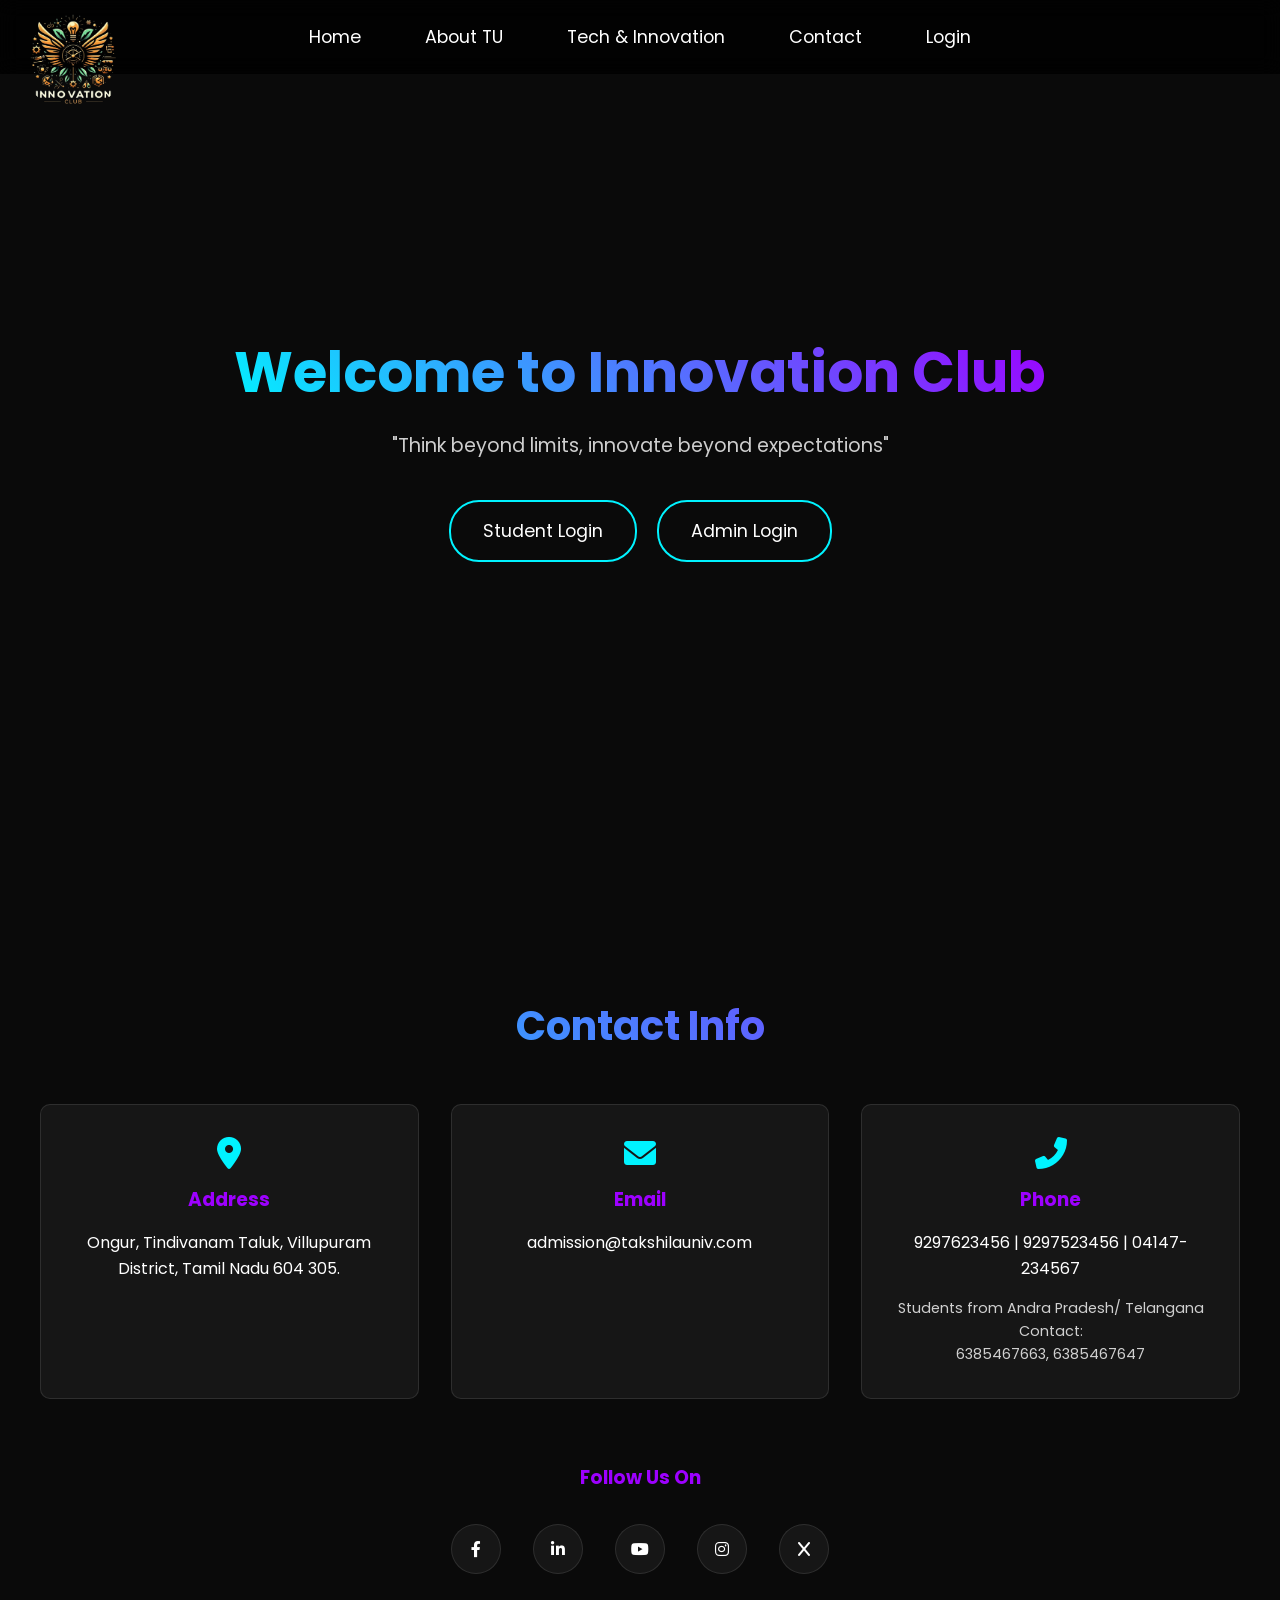
<file: index.html>
<!DOCTYPE html>
<html lang="en">
<head>
    <meta charset="UTF-8">
    <meta name="viewport" content="width=device-width, initial-scale=1.0">
    <title>Login - CSMS</title>
    <link rel="stylesheet" href="css/style1.css">
    <link href="https://fonts.googleapis.com/css2?family=Poppins:wght@300;400;500;600;700&display=swap" rel="stylesheet">
    <link rel="stylesheet" href="https://cdnjs.cloudflare.com/ajax/libs/font-awesome/6.0.0/css/all.min.css">
</head>
<body>
    <nav class="navbar">
        <div class="profile-photo1">
            <a href="https://www.takshashilauniv.ac.in/" target="_blank" class="button">
                <img src="img/mainlogo.png" alt="Profile Photo">
            </a>
        </div>
        <button class="menu-toggle"><i class="fas fa-bars"></i></button>
        <div class="nav-links">
            <a href="index.html">Home</a>
            <a href="template/takshashila.html">About TU</a>
            <a href="template/innovationmain.html">Tech & Innovation</a>
            <a href="index.html#contact">Contact</a>
            <a href="template/login.html">Login</a>
        </div>
    </nav>
    

    <section class="hero" id="home">
        <div class="floating-shapes"></div>
        <div class="hero-content">
            <h1>Welcome to Innovation Club</h1>
            <p>"Think beyond limits, innovate beyond expectations"</p>
            <a href="template/login.html?role=student" class="cta-button">Student Login</a>
            <a href="template/login.html?role=admin" class="cta-button">Admin Login</a>
        </div>
    </section>
    <section id="contact" class="contact-section">
        <div class="contact-content">
            <h2>Contact Info</h2>
            <div class="contact-grid">
                <div class="contact-item">
                    <a href="https://www.google.com/maps/place/Takshashila+University/@12.3342764,79.7805948,17z/data=!3m1!4b1!4m6!3m5!1s0x3a531501c8620677:0x57511cc958199077!8m2!3d12.3342764!4d79.7831697!16s%2Fg%2F11rz7nn09w?entry=ttu&g_ep=EgoyMDI0MTExMC4wIKXMDSoASAFQAw%3D%3D" target="_blank" class="map-button">
                        <i class="fas fa-map-marker-alt"></i>
                        <h3>Address</h3>
                        <p>Ongur, Tindivanam Taluk, Villupuram District, Tamil Nadu 604 305.</p>
                    </a>
                </div>
                <div class="contact-item">
                    <i class="fas fa-envelope"></i>
                    <h3>Email</h3>
                    <p><a href="mailto:admission@takshilauniv.com">admission@takshilauniv.com</a></p>
                </div>
                <div class="contact-item">
                    <i class="fas fa-phone-alt"></i>
                    <h3>Phone</h3>
                    <p>9297623456 | 9297523456 | 04147-234567</p>
                    <p class="regional">Students from Andra Pradesh/ Telangana Contact:<br>6385467663, 6385467647</p>
                </div>
            </div>
            <div class="social-links">
                <h3>Follow Us On</h3>
                <div class="social-icons">
                    <a href="https://www.facebook.com/people/Takshashila-University/100083042965090/" target="_blank" class="social-icon"><i class="fab fa-facebook-f"></i></a>
                    <a href="https://www.linkedin.com/company/takshashila-university" target="_blank" class="social-icon"><i class="fab fa-linkedin-in"></i></a>
                    <a href="https://www.youtube.com/channel/UCgiO_98ZcbHUYdGxYPzq-jg" target="_blank" class="social-icon"><i class="fab fa-youtube"></i></a>
                    <a href="https://www.instagram.com/takshashilauniv/" target="_blank" class="social-icon"><i class="fab fa-instagram"></i></a>
                    <a href="https://x.com/i/flow/login?redirect_after_login=%2Ftakshauniv" target="_blank" class="social-icon"><i class="fab fa-x"></i></a>
                </div>
            </div>
        </div>
    </section>
    <script>
       document.addEventListener("DOMContentLoaded", function () {
            const menuToggle = document.querySelector(".menu-toggle");
            const navLinks = document.querySelector(".nav-links");

            menuToggle.addEventListener("click", function () {
                navLinks.classList.toggle("active");
            });

            // Close menu when clicking on a link
            document.querySelectorAll(".nav-links a").forEach(link => {
                link.addEventListener("click", function () {
                    navLinks.classList.remove("active");
                });
            });
        });
    </script>
</body>
</html>
</file>
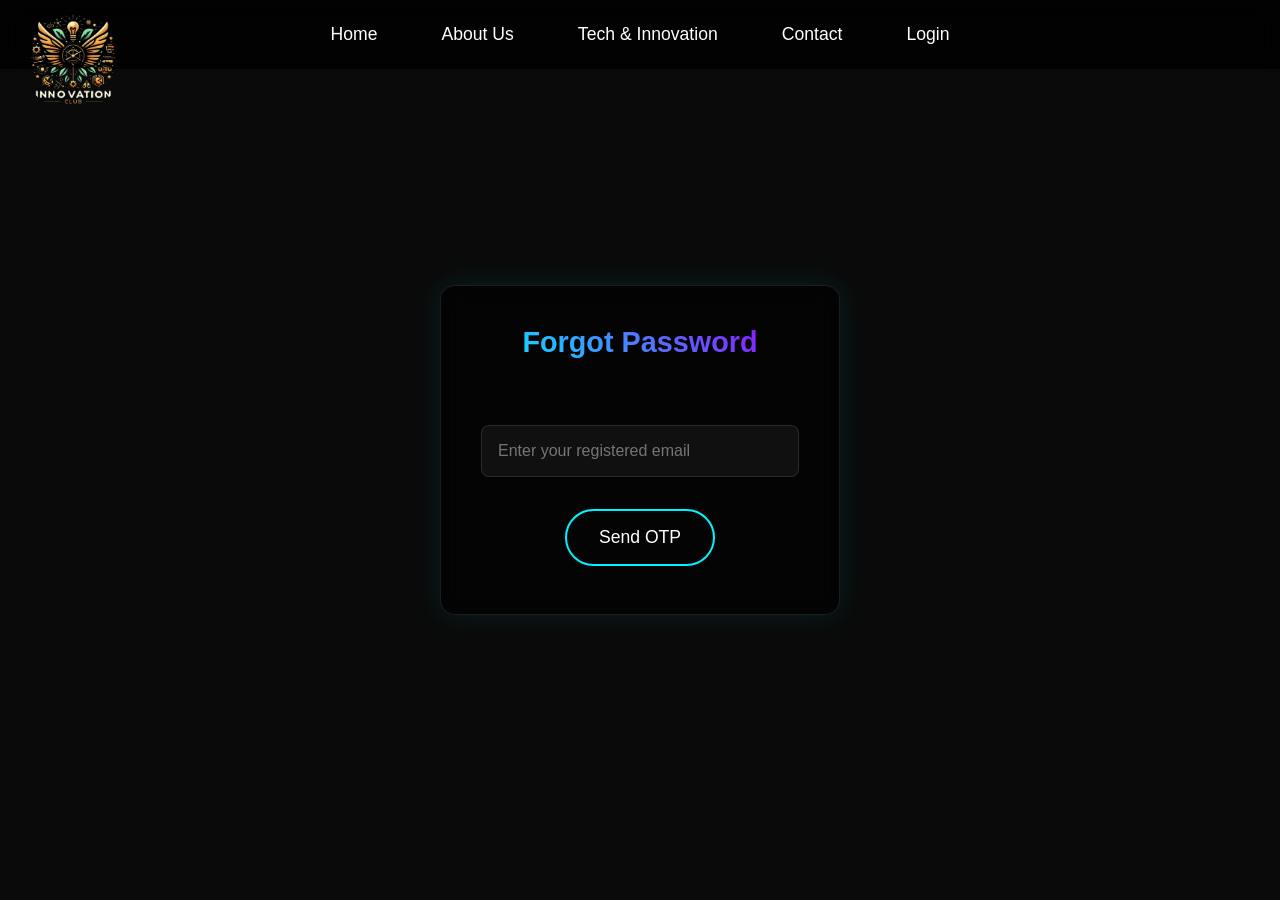
<file: template/adminforgotpassword.html>
<!DOCTYPE html>
<html lang="en">
<head>
    <meta charset="UTF-8">
    <meta name="viewport" content="width=device-width, initial-scale=1.0">
    <title>Admin Forgot Password</title>
    <link rel="stylesheet" href="../css/style1.css">
    <link rel="stylesheet" href="../css/forgot.css">
    <link rel="stylesheet" href="https://cdnjs.cloudflare.com/ajax/libs/font-awesome/6.0.0/css/all.min.css">
    <script defer src="../js/adminforgotpassword.js"></script>
</head>
<body>
    <nav class="navbar">
        <div class="profile-photo1">
            <a href="https://www.takshashilauniv.ac.in/" target="_blank" class="button">
                <img src="../img/mainlogo.png" alt="Profile Photo">
            </a>
        </div>
        <button class="menu-toggle"><i class="fas fa-bars"></i></button>
        <div class="nav-links">
            <a href="../index.html">Home</a>
            <a href="../index.html#about">About Us</a>
            <a href="takshashilauniv.html">Tech & Innovation</a>
            <a href="../index.html#contact">Contact</a>
            <a href="login.html">Login</a>
        </div>
    </nav>
    

    <div class="login-section">
        <div class="login-container">
            <h2 class="gradient-text">Forgot Password</h2>
            <div id="messageBox" class="message-box"></div> <!-- Apply 'message-box' class -->


            <!-- Email Section -->
            <form id="forgotPasswordForm">
                <div class="form-group">
                    <input type="email" id="emailInput" placeholder="Enter your registered email" required>
                </div>
                <button type="button" class="cta-button" id="sendOtpBtn">Send OTP</button>
            </form>
            
            <!-- OTP Section (Hidden Initially) -->
            <div id="otpSection" class="otp-container" style="display: none;">
                <div class="form-group">
                    <input type="text" id="otpInput" placeholder="Enter OTP" required>
                </div>
                <button type="button" class="reset-button" id="resendOtpBtn">Resend OTP</button>
                <button type="button" class="cta-button" id="verifyOtpBtn">Verify OTP</button>
            </div>
            
            <!-- New Password Section (Hidden Initially) -->
            <div id="newPasswordSection" class="password-container" style="display: none;">
                <div class="form-group">
                    <input type="password" id="newPassword" placeholder="New Password" required>
                </div>
                <div class="form-group">
                    <input type="password" id="confirmPassword" placeholder="Confirm Password" required>
                </div>
                <button type="button" class="cta-button" id="changePasswordBtn">Change Password</button>
            </div>
        </div>
    </div>
    <script>
        document.querySelector(".menu-toggle").addEventListener("click", function () {
            document.querySelector(".nav-links").classList.toggle("active");
        });
    
        document.querySelectorAll(".nav-links a").forEach(link => {
            link.addEventListener("click", function () {
                document.querySelector(".nav-links").classList.remove("active");
            });
        });
    </script>
    
    
</body>
</html>
</file>
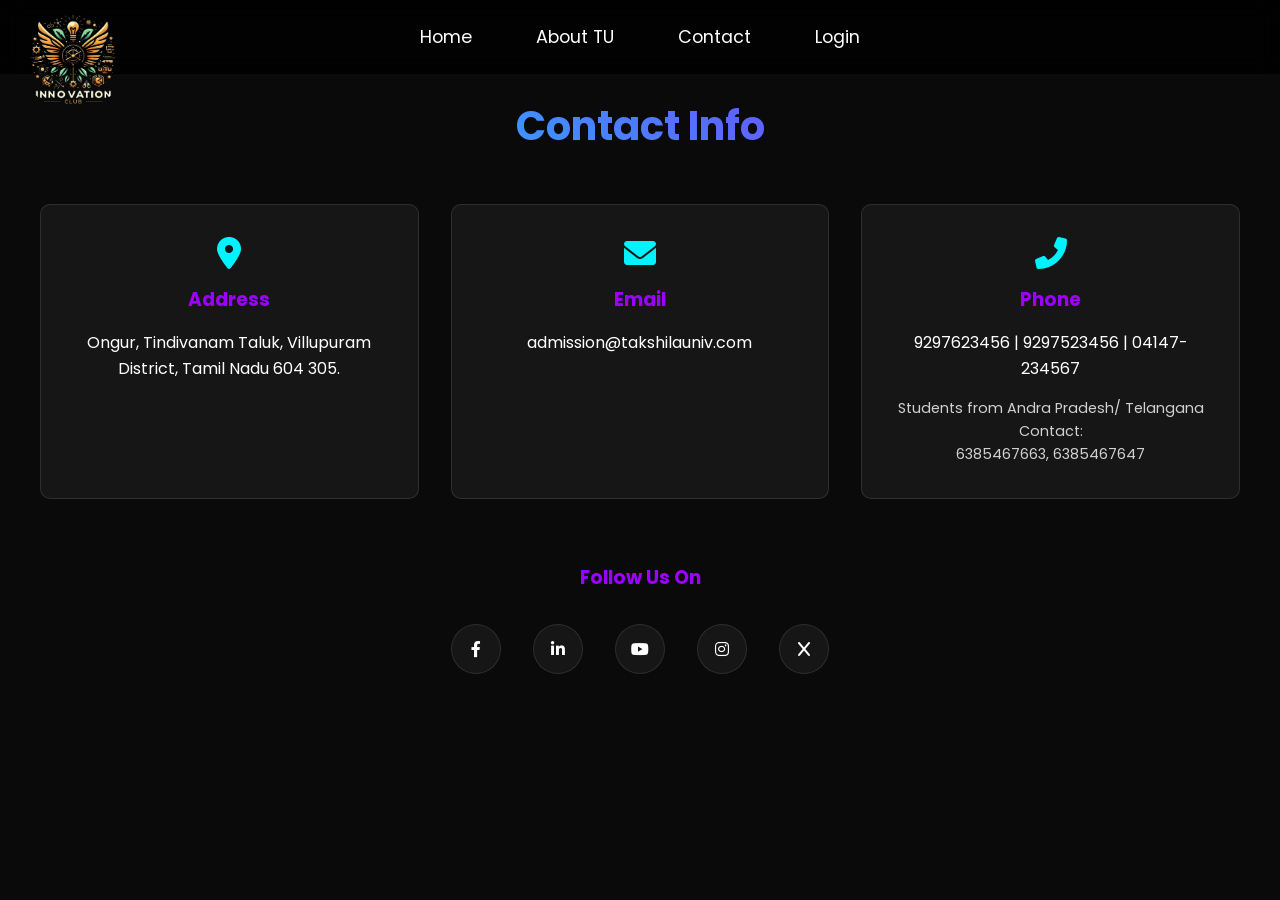
<file: template/innovationmain.html>
<!DOCTYPE html>
<html lang="en">
<head>
    <meta charset="UTF-8">
    <meta name="viewport" content="width=device-width, initial-scale=1.0">
    <title>Login - CSMS</title>
    <link rel="stylesheet" href="../css/style1.css">
    <link href="https://fonts.googleapis.com/css2?family=Poppins:wght@300;400;500;600;700&display=swap" rel="stylesheet">
    <link rel="stylesheet" href="https://cdnjs.cloudflare.com/ajax/libs/font-awesome/6.0.0/css/all.min.css">
</head>
<body>
    <nav class="navbar">
        <div class="profile-photo1">
            <a href="https://www.takshashilauniv.ac.in/" target="_blank" class="button">
                <img src="../img/mainlogo.png" alt="Profile Photo">
            </a>
        </div>
        <button class="menu-toggle"><i class="fas fa-bars"></i></button>
        <div class="nav-links">
            <a href="../index.html">Home</a>
            <a href="takshashila.html">About TU</a>
            <a href="#contact">Contact</a>
            <a href="login.html">Login</a>
        </div>
    </nav>
    

   
    <section id="contact" class="contact-section">
        <div class="contact-content">
            <h2>Contact Info</h2>
            <div class="contact-grid">
                <div class="contact-item">
                    <a href="https://www.google.com/maps/place/Takshashila+University/@12.3342764,79.7805948,17z/data=!3m1!4b1!4m6!3m5!1s0x3a531501c8620677:0x57511cc958199077!8m2!3d12.3342764!4d79.7831697!16s%2Fg%2F11rz7nn09w?entry=ttu&g_ep=EgoyMDI0MTExMC4wIKXMDSoASAFQAw%3D%3D" target="_blank" class="map-button">
                        <i class="fas fa-map-marker-alt"></i>
                        <h3>Address</h3>
                        <p>Ongur, Tindivanam Taluk, Villupuram District, Tamil Nadu 604 305.</p>
                    </a>
                </div>
                <div class="contact-item">
                    <i class="fas fa-envelope"></i>
                    <h3>Email</h3>
                    <p><a href="mailto:admission@takshilauniv.com">admission@takshilauniv.com</a></p>
                </div>
                <div class="contact-item">
                    <i class="fas fa-phone-alt"></i>
                    <h3>Phone</h3>
                    <p>9297623456 | 9297523456 | 04147-234567</p>
                    <p class="regional">Students from Andra Pradesh/ Telangana Contact:<br>6385467663, 6385467647</p>
                </div>
            </div>
            <div class="social-links">
                <h3>Follow Us On</h3>
                <div class="social-icons">
                    <a href="https://www.facebook.com/people/Takshashila-University/100083042965090/" target="_blank" class="social-icon"><i class="fab fa-facebook-f"></i></a>
                    <a href="https://www.linkedin.com/company/takshashila-university" target="_blank" class="social-icon"><i class="fab fa-linkedin-in"></i></a>
                    <a href="https://www.youtube.com/channel/UCgiO_98ZcbHUYdGxYPzq-jg" target="_blank" class="social-icon"><i class="fab fa-youtube"></i></a>
                    <a href="https://www.instagram.com/takshashilauniv/" target="_blank" class="social-icon"><i class="fab fa-instagram"></i></a>
                    <a href="https://x.com/i/flow/login?redirect_after_login=%2Ftakshauniv" target="_blank" class="social-icon"><i class="fab fa-x"></i></a>
                </div>
            </div>
        </div>
    </section>
    <script>
        document.querySelector(".menu-toggle").addEventListener("click", function () {
            document.querySelector(".nav-links").classList.toggle("active");
        });
    
        document.querySelectorAll(".nav-links a").forEach(link => {
            link.addEventListener("click", function () {
                document.querySelector(".nav-links").classList.remove("active");
            });
        });
    </script>
    
    

    
</body>
</html>
</file>
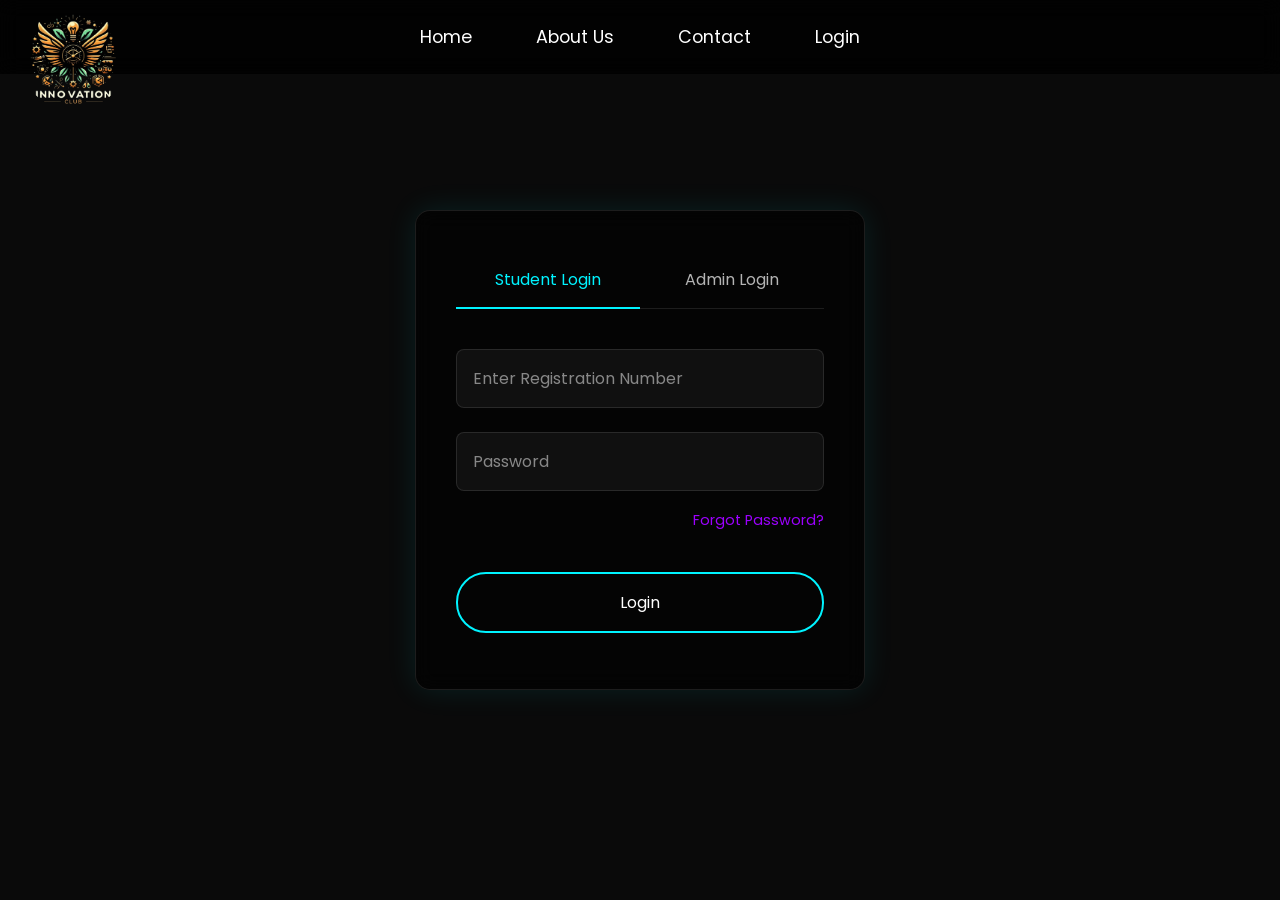
<file: template/login.html>
<!DOCTYPE html>
<html lang="en">
<head>
    <meta charset="UTF-8">
    <meta name="viewport" content="width=device-width, initial-scale=1.0">
    <title>Login - CSMS</title>
    <link rel="stylesheet" href="../css/style1.css">
    <link rel="stylesheet" href="../css/login.css">
    <link href="https://fonts.googleapis.com/css2?family=Poppins:wght@300;400;500;600;700&display=swap" rel="stylesheet">
    <link rel="stylesheet" href="https://cdnjs.cloudflare.com/ajax/libs/font-awesome/6.0.0/css/all.min.css">
</head>
<body>
    <nav class="navbar">
        <div class="profile-photo1">
            <a href="https://www.takshashilauniv.ac.in/" target="_blank" class="button">
                <img src="../img/mainlogo.png" alt="Profile Photo">
            </a>
        </div>
        <button class="menu-toggle"><i class="fas fa-bars"></i></button>
        <div class="nav-links">
            <a href="../index.html">Home</a>
            <a href="../index.html#about">About Us</a>
            <a href="../index.html#contact">Contact</a>
            <a href="login.html">Login</a>
        </div>
    </nav>
    

    <section class="login-section">
        <div class="login-container">
            <div class="login-tabs">
                <div class="login-tab active" data-form="studentLogin">Student Login</div>
                <div class="login-tab" data-form="adminLogin">Admin Login</div>
            </div>

            <form id="studentLogin" class="login-form active">
                <div class="form-group">
                    <input type="text" name="reg_no" placeholder="Enter Registration Number" required>
                </div>
                <div class="form-group">
                    <input type="password" name="password" placeholder="Password" required>
                </div>
                <div class="forgot-password">
                    <a href="studentforgotpassword.html">Forgot Password?</a>
                </div>
                <div class="form-error"></div>
                <button type="submit" class="cta-button">Login</button>
            </form>

            <form id="adminLogin" class="login-form">
                <div class="form-group">
                    <input type="text" name="username" placeholder="Admin ID" required>
                </div>
                <div class="form-group">
                    <input type="password" name="password" placeholder="Password" required>
                </div>
                <div class="forgot-password">
                    <a href="adminforgotpassword.html">Forgot Password?</a>
                </div>
                <div class="form-error"></div>
                <button type="submit" class="cta-button">Login</button>
            </form>
        </div>
        <div class="floating-shapes"></div>
    </section>

    <script src="../js/login.js"></script>
    <script>
        document.querySelector(".menu-toggle").addEventListener("click", function () {
            document.querySelector(".nav-links").classList.toggle("active");
        });
    
        document.querySelectorAll(".nav-links a").forEach(link => {
            link.addEventListener("click", function () {
                document.querySelector(".nav-links").classList.remove("active");
            });
        });
    </script>
    
    
</body>
</html>
</file>
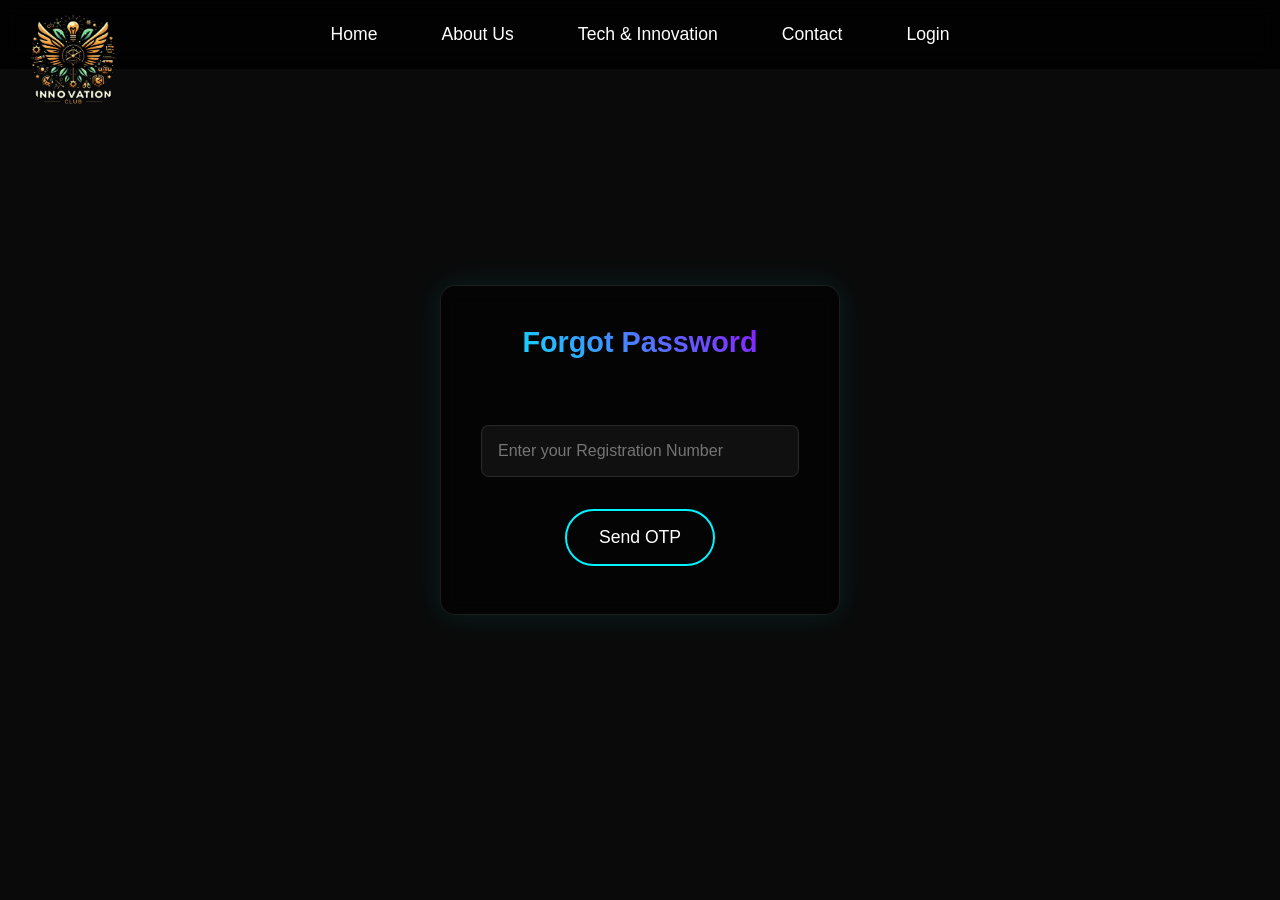
<file: template/studentforgotpassword.html>
<!DOCTYPE html>
<html lang="en">
<head>
    <meta charset="UTF-8">
    <meta name="viewport" content="width=device-width, initial-scale=1.0">
    <title>Admin Forgot Password</title>
    <link rel="stylesheet" href="../css/style1.css">
    <link rel="stylesheet" href="../css/forgot.css">
    <link rel="stylesheet" href="https://cdnjs.cloudflare.com/ajax/libs/font-awesome/6.0.0/css/all.min.css">
    <script src="../js/studentforgotpassword.js"></script>
</head>
<body>
    <nav class="navbar">
        <div class="profile-photo1">
            <a href="https://www.takshashilauniv.ac.in/" target="_blank" class="button">
                <img src="../img/mainlogo.png" alt="Profile Photo">
            </a>
        </div>
        <button class="menu-toggle"><i class="fas fa-bars"></i></button>
        <div class="nav-links">
            <a href="../index.html">Home</a>
            <a href="../index.html#about">About Us</a>
            <a href="takshashilauniv.html">Tech & Innovation</a>
            <a href="../index.html#contact">Contact</a>
            <a href="login.html">Login</a>
        </div>
    </nav>
    

    <div class="login-section">
        <div class="login-container">
            <h2 class="gradient-text">Forgot Password</h2>
            <div id="messageBox" class="message-box"></div> <!-- Apply 'message-box' class -->


            <form id="forgotPasswordForm">
                <div class="form-group">
                    <input type="text" id="regNoInput" placeholder="Enter your Registration Number" required>
                </div>
                <button type="button" class="cta-button" id="sendOtpBtn">Send OTP</button>
            </form>
            
            <!-- OTP Section (Hidden Initially) -->
            <div id="otpSection" class="otp-container" style="display: none;">
                <div class="form-group">
                    <input type="text" id="otpInput" placeholder="Enter OTP" required>
                </div>
                <button type="button" class="reset-button" id="resendOtpBtn">Resend OTP</button>
                <button type="button" class="cta-button" id="verifyOtpBtn">Verify OTP</button>
            </div>
            
            <!-- New Password Section (Hidden Initially) -->
            <div id="newPasswordSection" class="password-container" style="display: none;">
                <div class="form-group">
                    <input type="password" id="newPassword" placeholder="New Password" required>
                </div>
                <div class="form-group">
                    <input type="password" id="confirmPassword" placeholder="Confirm Password" required>
                </div>
                <button type="button" class="cta-button" id="changePasswordBtn">Change Password</button>
            </div>
        </div>
    </div>
    <script>
        document.querySelector(".menu-toggle").addEventListener("click", function () {
            document.querySelector(".nav-links").classList.toggle("active");
        });
    </script>
    
</body>
</html>
</file>
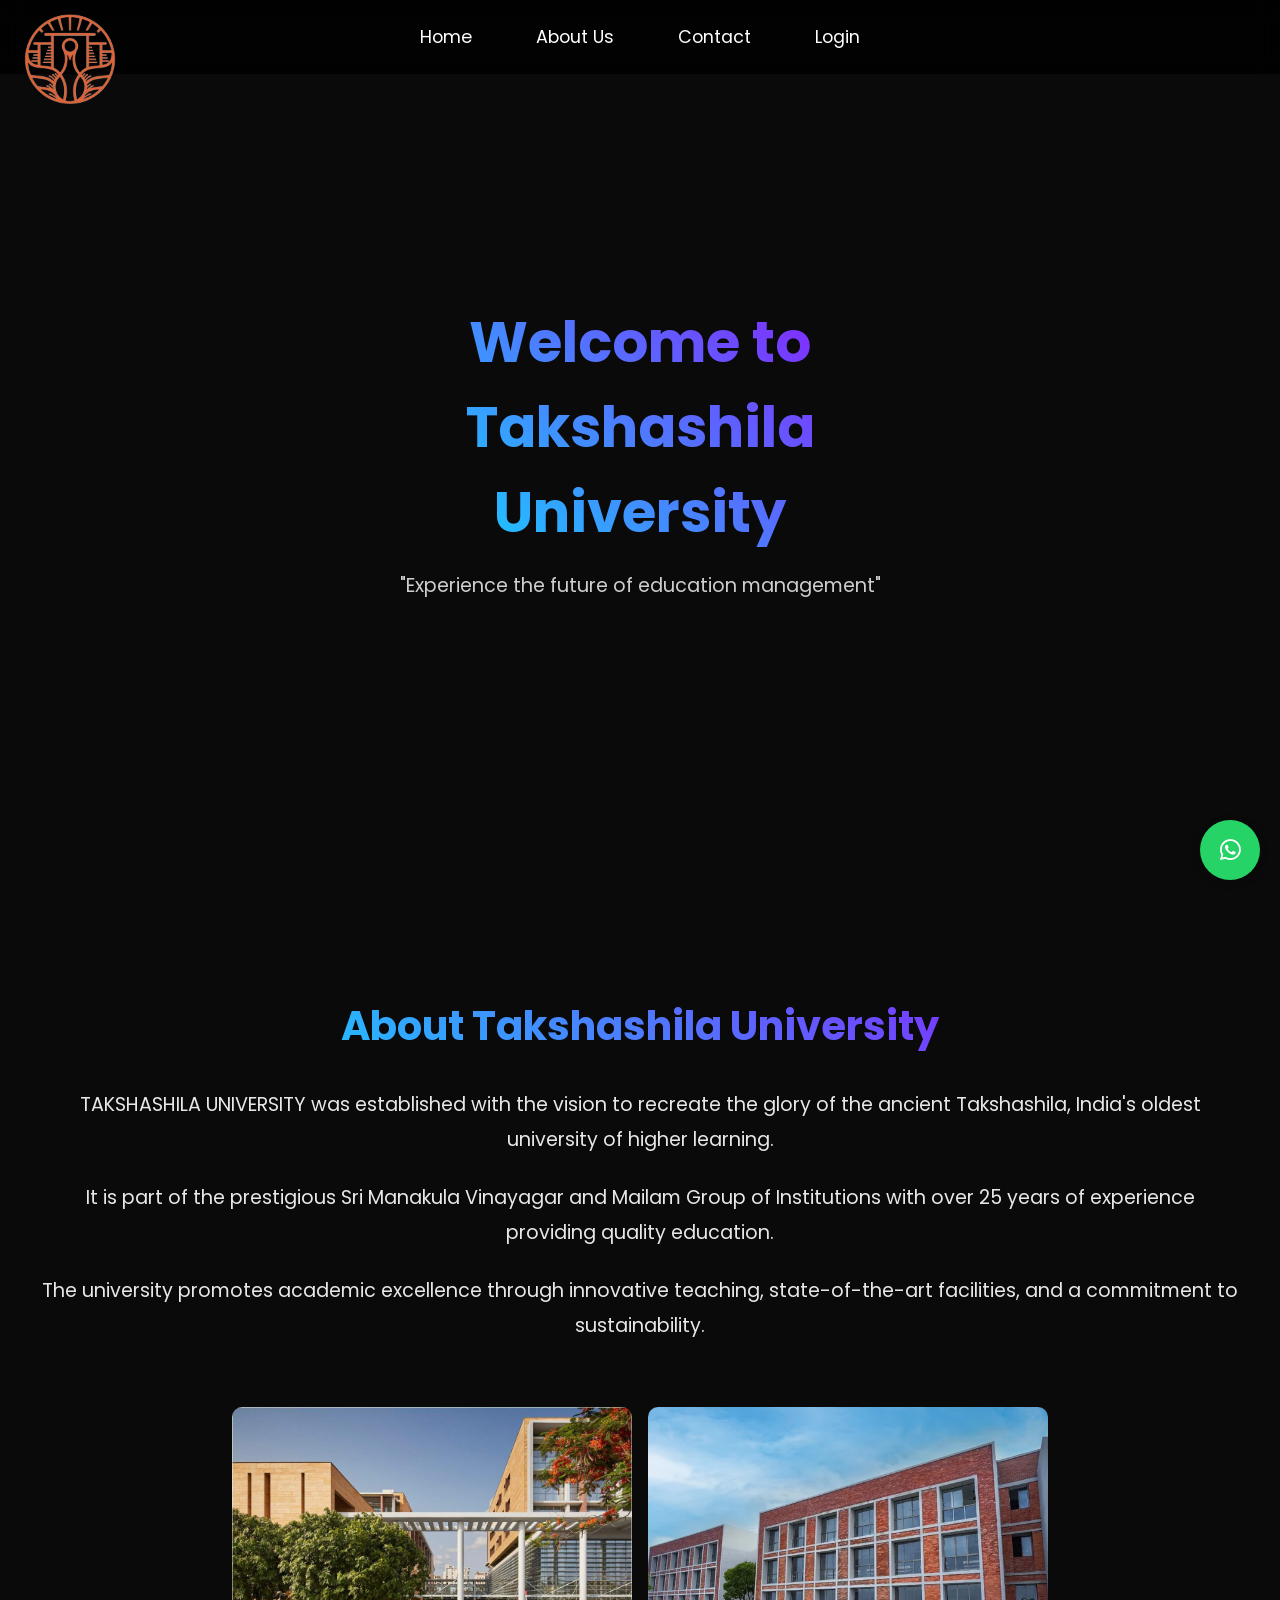
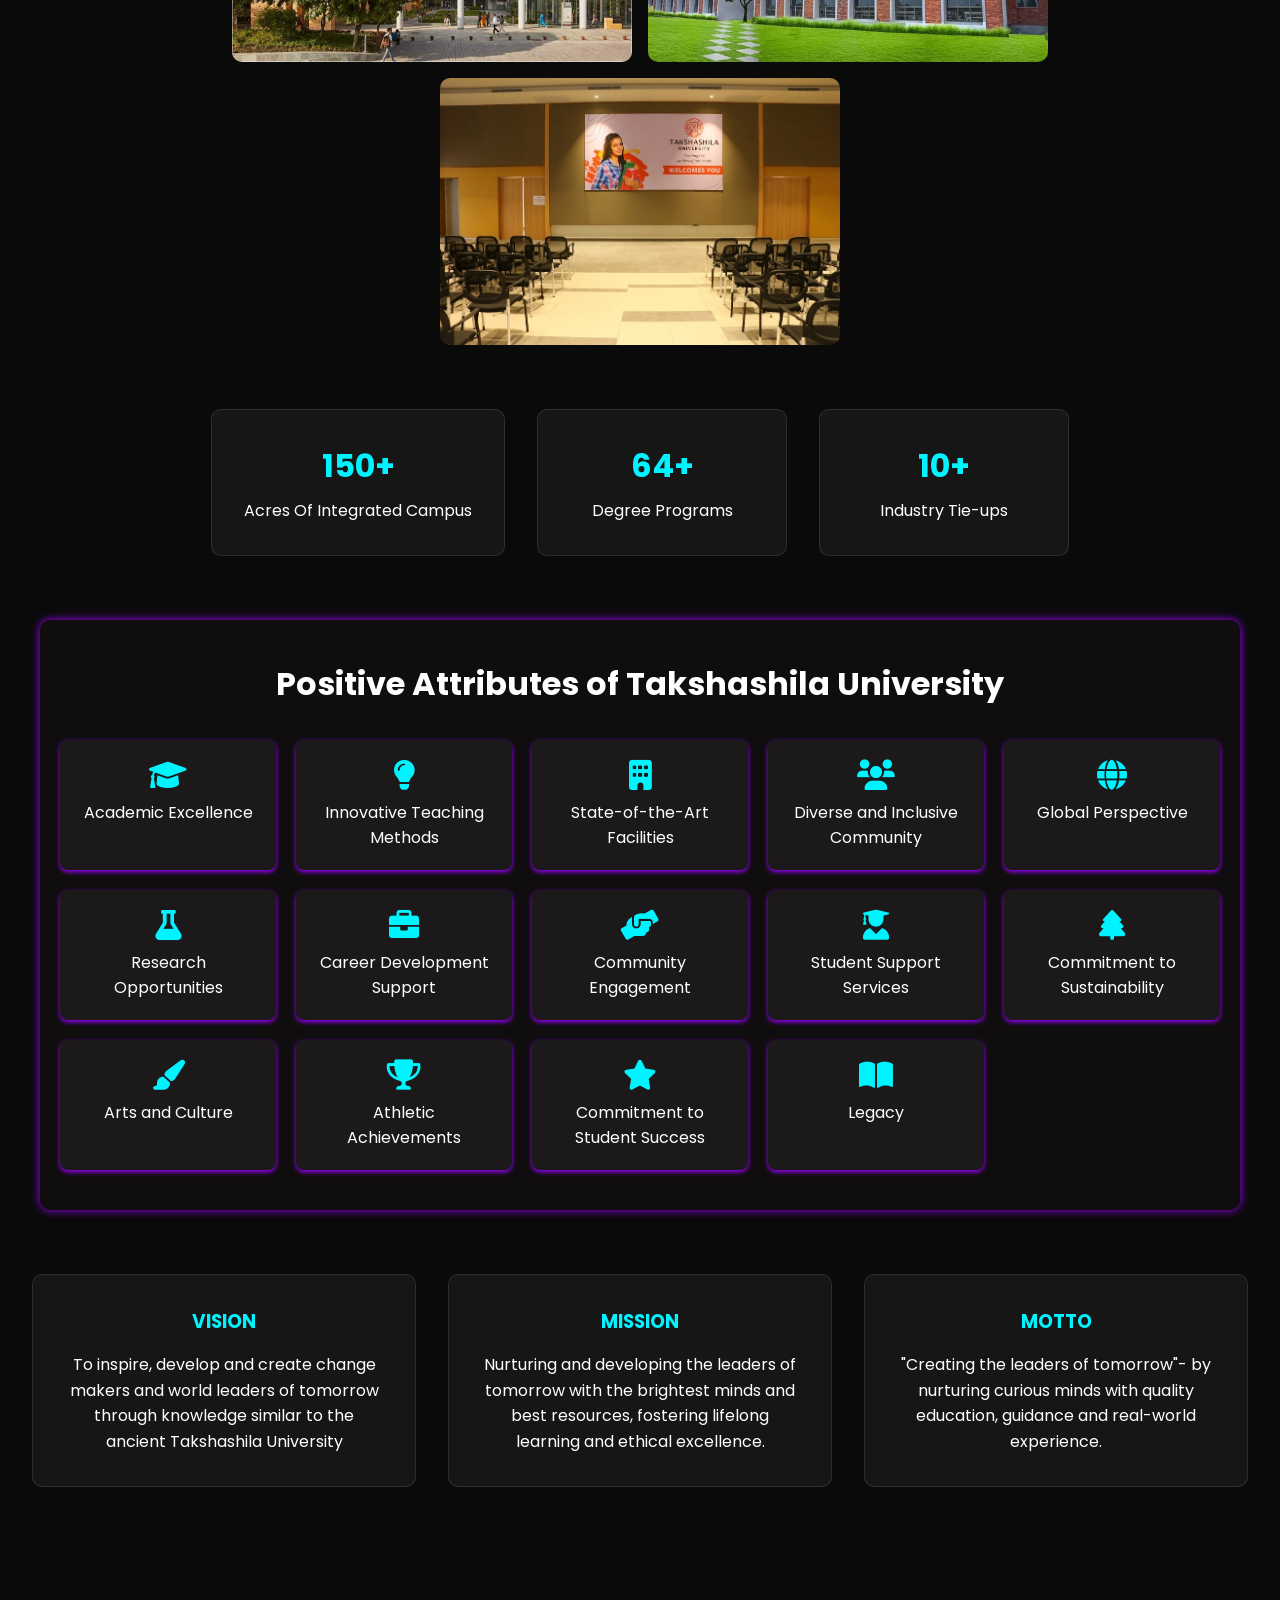
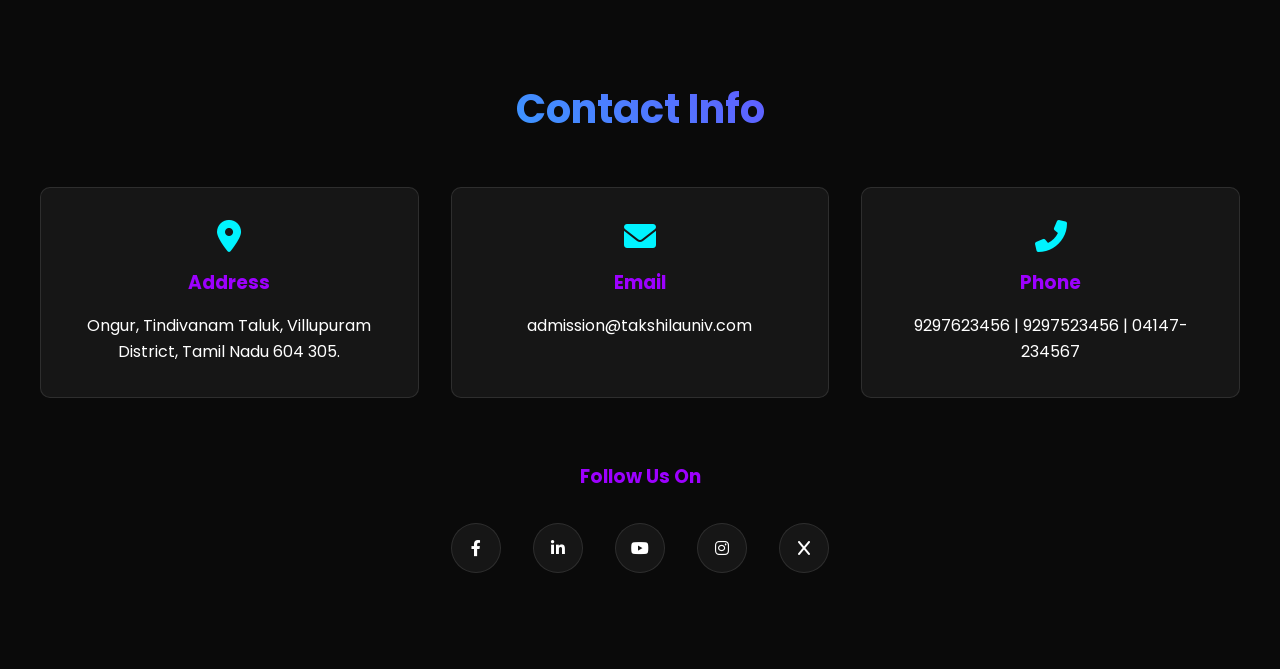
<file: template/takshashila.html>
<!DOCTYPE html>
<html lang="en">
<head>
    <meta charset="UTF-8">
    <meta name="viewport" content="width=device-width, initial-scale=1.0">
    <title>Innovation Club</title>
    <link rel="stylesheet" href="../css/style1.css">
    <link rel="stylesheet" href="../css/takshashila.css">
    <link href="https://fonts.googleapis.com/css2?family=Poppins:wght@300;400;500;600;700&display=swap" rel="stylesheet">
    <link rel="stylesheet" href="https://cdnjs.cloudflare.com/ajax/libs/font-awesome/6.0.0/css/all.min.css">
</head>
<body>
    <nav class="navbar">
        <div class="profile-photo"> 
            <a href="https://www.takshashilauniv.ac.in/" target="_blank" class="button">
                <img src="../img/profile1.png" alt="Profile Photo">
            </a>    
        </div>
        <button class="menu-toggle"><i class="fas fa-bars"></i></button>
        <div class="nav-links">
            <a href="../index.html">Home</a>
            <a href="#about">About Us</a>
            <a href="#contact">Contact</a>
            <a href="login.html">Login</a>
        </div>
    </nav>
    
    <section class="hero1" id="home">
        <div class="floating-shapes1"></div>
        <div class="hero1-content">
            <h1>Welcome to Takshashila University</h1>
            <p>"Experience the future of education management"</p>
        </div>
    </section>

    <section id="about" class="about-section">
        <div class="about-content">
            <h2>About Takshashila University</h2>
            <div class="about-wrapper">
                <div class="about-text">
                    <p>TAKSHASHILA UNIVERSITY was established with the vision to recreate the glory of the ancient Takshashila, India's oldest university of higher learning.</p>
                    <p>It is part of the prestigious Sri Manakula Vinayagar and Mailam Group of Institutions with over 25 years of experience providing quality education.</p>
                    <p>The university promotes academic excellence through innovative teaching, state-of-the-art facilities, and a commitment to sustainability.</p>
                </div>
                <div class="college-images">
                    <img src="../img/clgpic.png" alt="College Picture">
                    <img src="../img/infrastructure.png" alt="Infrastructure">
                    <img src="../img/hall.png" alt="Hall">
                </div>
            </div>
            <div class="stats-container">
                <div class="stat-item">
                    <h3>150+</h3>
                    <p>Acres Of Integrated Campus</p>
                </div>
                <div class="stat-item">
                    <h3>64+</h3>
                    <p>Degree Programs</p>
                </div>
                <div class="stat-item">
                    <h3>10+</h3>
                    <p>Industry Tie-ups</p>
                </div>
            </div>
            <div class="attributes">
                <h3>Positive Attributes of Takshashila University</h3>
                <div class="attributes-grid">
                    <div class="attribute">
                        <i class="fas fa-graduation-cap"></i>
                        <p>Academic Excellence</p>
                    </div>
                    <div class="attribute">
                        <i class="fas fa-lightbulb"></i>
                        <p>Innovative Teaching Methods</p>
                    </div>
                    <div class="attribute">
                        <i class="fas fa-building"></i>
                        <p>State-of-the-Art Facilities</p>
                    </div>
                    <div class="attribute">
                        <i class="fas fa-users"></i>
                        <p>Diverse and Inclusive Community</p>
                    </div>
                    <div class="attribute">
                        <i class="fas fa-globe"></i>
                        <p>Global Perspective</p>
                    </div>
                    <div class="attribute">
                        <i class="fas fa-flask"></i>
                        <p>Research Opportunities</p>
                    </div>
                    <div class="attribute">
                        <i class="fas fa-briefcase"></i>
                        <p>Career Development Support</p>
                    </div>
                    <div class="attribute">
                        <i class="fas fa-hands-helping"></i>
                        <p>Community Engagement</p>
                    </div>
                    <div class="attribute">
                        <i class="fas fa-user-graduate"></i>
                        <p>Student Support Services</p>
                    </div>
                    <div class="attribute">
                        <i class="fas fa-tree"></i>
                        <p>Commitment to Sustainability</p>
                    </div>
                    <div class="attribute">
                        <i class="fas fa-paint-brush"></i>
                        <p>Arts and Culture</p>
                    </div>
                    <div class="attribute">
                        <i class="fas fa-trophy"></i>
                        <p>Athletic Achievements</p>
                    </div>
                    <div class="attribute">
                        <i class="fas fa-star"></i>
                        <p>Commitment to Student Success</p>
                    </div>
                    <div class="attribute">
                        <i class="fas fa-book-open"></i>
                        <p>Legacy</p>
                    </div>
                </div>
            </div>
        </div>
        <div class="vision-mission">
            <div class="vm-item">
                <h3>VISION</h3>
                <p>To inspire, develop and create change makers and world leaders of tomorrow through knowledge similar to the ancient Takshashila University</p>
            </div>
            <div class="vm-item">
                <h3>MISSION</h3>
                <p>Nurturing and developing the leaders of tomorrow with the brightest minds and best resources, fostering lifelong learning and ethical excellence.</p>
            </div>
            <div class="vm-item">
                <h3>MOTTO</h3>
                <p>"Creating the leaders of tomorrow"- by nurturing curious minds with quality education, guidance and real-world experience.</p>
            </div>
        </div>
    </section>

    <section id="contact" class="contact-section">
        <div class="contact-content">
            <h2>Contact Info</h2>
            <div class="contact-grid">
                <div class="contact-item"><i class="fas fa-map-marker-alt"></i><h3>Address</h3><p>Ongur, Tindivanam Taluk, Villupuram District, Tamil Nadu 604 305.</p></div>
                <div class="contact-item"><i class="fas fa-envelope"></i><h3>Email</h3><p><a href="mailto:admission@takshilauniv.com">admission@takshilauniv.com</a></p></div>
                <div class="contact-item"><i class="fas fa-phone-alt"></i><h3>Phone</h3><p>9297623456 | 9297523456 | 04147-234567</p></div>
            </div>
        </div>
        <div class="social-links">
            <h3>Follow Us On</h3>
            <div class="social-icons">
                <a href="https://www.facebook.com/people/Takshashila-University/100083042965090/" target="_blank" class="social-icon"><i class="fab fa-facebook-f"></i></a>
                <a href="https://www.linkedin.com/company/takshashila-university" target="_blank" class="social-icon"><i class="fab fa-linkedin-in"></i></a>
                <a href="https://www.youtube.com/channel/UCgiO_98ZcbHUYdGxYPzq-jg" target="_blank" class="social-icon"><i class="fab fa-youtube"></i></a>
                <a href="https://www.instagram.com/takshashilauniv/" target="_blank" class="social-icon"><i class="fab fa-instagram"></i></a>
                <a href="https://x.com/i/flow/login?redirect_after_login=%2Ftakshauniv" target="_blank" class="social-icon"><i class="fab fa-x"></i></a>
            </div>
        </div>
    </section>
    
    
    <a href="https://api.whatsapp.com/send?phone=919297523456&text=Hi%2C%20I%27d%20like%20to%20know%20more%20about%20the%20course%20details%2C%20can%20you%20help%20with%20that%3F" target="_blank" class="whatsapp-button">
        <i class="fab fa-whatsapp"></i>
    </a>

    <script src="../js/script.js"></script>
</body>
</html>
</file>
<file: css/style1.css>
:root {
    --neon-blue: #00f3ff;
    --neon-purple: #9d00ff;
    --dark-bg: #0a0a0a;
    --card-bg: rgba(255, 255, 255, 0.05);
  }
  
  * {
    margin: 0;
    padding: 0;
    box-sizing: border-box;
    font-family: 'Poppins', sans-serif;
  }
  
  html {
    scroll-behavior: smooth;
  }
  
  body {
    background: var(--dark-bg);
    color: white;
    overflow-x: hidden;
  }
  
  .navbar {
    flex-direction: column;
    position: fixed;
    top: 0;
    width: 100%;
    padding: 1rem 2rem;
    background: rgba(0, 0, 0, 0.8);
    backdrop-filter: blur(10px);
    z-index: 1000;
  }
  
  .profile-photo {
    position: absolute; /* Position the profile photo absolutely */
    top: 10px; /* Move the photo down a bit from the top */
    left: 20px; /* Align it to the left */
    background: transparent; /* Ensure the background is transparent */
  }
  
  .profile-photo img {
    width: 100px; /* Set the width of the profile photo */
    height:100px; /* Set the height of the profile photo */
    border-radius: 100%; /* Make the image circular */
  }
  .profile-photo1 {
    position: absolute; /* Position the profile photo absolutely */
    top: 10px; /* Move the photo down a bit from the top */
    left: 20px; /* Align it to the left */
    background: transparent; /* Ensure the background is transparent */
  }
  
  .profile-photo1 img {
    width: 107px; /* Set the width of the profile photo */
    height:100px; /* Set the height of the profile photo */
    border-radius: 100%; /* Make the image circular */
  }
  
  .nav-links {
    display: flex;
    justify-content: center;
    gap: 2rem;
  }

  .nav-links a {
    color: white;
    text-decoration: none;
    font-size: 1.1rem;
    position: relative;
    padding: 0.5rem 1rem;
    transition: all 0.3s ease;
  }

  .nav-links a::before {
    content: '';
    position: absolute;
    bottom: 0;
    left: 0;
    width: 0;
    height: 2px;
    background: var(--neon-blue);
    transition: width 0.3s ease;
  }

  .nav-links a:hover::before {
    width: 100%;
  }

  .menu-toggle {
    display: none;
    background: none;
    border: none;
    color: white;
    font-size: 2rem;
    cursor: pointer;
    position: absolute;
    top: 15px;
    right: 20px;
    z-index: 1100;
  }

  @media screen and (max-width: 768px) {
    .nav-links {
        display: none;
        flex-direction: column;
        position: fixed;
        top: 0; /* Changed from top: 60px to top: 0 to remove the gap */
        left: 0;
        width: 100%;
        background: rgba(0, 0, 0, 0.9);
        backdrop-filter: blur(15px);
        padding: 1rem 0;
        text-align: center;
        z-index: 1000;
        transition: transform 0.3s ease-in-out;
        transform: translateY(-100%); /* Initially hidden */
    }

    .nav-links a {
        display: block;
        padding: 1.2rem;
        font-size: 1.3rem;
    }

    .menu-toggle {
        display: block;
    }

    .nav-links.active {
        display: flex;
        transform: translateY(0); /* Smooth slide-in effect */
    }
  }

  
  .hero {
    height: 100vh;
    display: flex;
    align-items: center;
    justify-content: center;
    position: relative;
    overflow: hidden;
  }
  
  .hero-content {
    text-align: center;
    z-index: 1;
  }
  
  .hero h1 {
    font-size: 3.5rem;
    margin-bottom: 1rem;
    background: linear-gradient(45deg, var(--neon-blue), var(--neon-purple));
    -webkit-background-clip: text;
    -webkit-text-fill-color: transparent;
  }
  
  .hero p {
    font-size: 1.2rem;
    margin-bottom: 2rem;
    color: rgba(255, 255, 255, 0.8);
  }
  
  .cta-button {
    padding: 1rem 2rem;
    font-size: 1.1rem;
    background: transparent;
    border: 2px solid var(--neon-blue);
    color: white;
    border-radius: 30px;
    cursor: pointer;
    transition: all 0.3s ease;
    text-decoration: none;
    display: inline-block;
    margin: 0.5rem;
  }
  
  .cta-button:hover {
    background: var(--neon-blue);
    box-shadow: 0 0 20px var(--neon-blue);
  }
  
  /* About Section Styles */
  .about-section {
    padding: 6rem 2rem;
    background: var(--dark-bg);
  }
  
  .about-content {
    max-width: 1200px;
    margin: 0 auto;
  }
  
  .about-content h2 {
    font-size: 2.5rem;
    margin-bottom: 2rem;
    text-align: center;
    background: linear-gradient(45deg, var(--neon-blue), var(--neon-purple));
    -webkit-background-clip: text;
    -webkit-text-fill-color: transparent;
  }
  
  .about-text {
    margin-bottom: 4rem;
  }
  
  .about-text p {
    margin-bottom: 1.5rem;
    line-height: 1.8;
    color: rgba(255, 255, 255, 0.9);
  }
  
  .stats-container {
    display: flex;
    justify-content: space-around;
    margin: 4rem 0;
    flex-wrap: wrap;
    gap: 2rem;
  }
  
  .stat-item {
    text-align: center;
    padding: 2rem;
    background: var(--card-bg);
    border-radius: 10px;
    border: 1px solid rgba(255, 255, 255, 0.1);
    min-width: 250px;
  }
  
  .stat-item h3 {
    font-size: 2.5rem;
    color: var(--neon-blue);
    margin-bottom: 0.5rem;
  }
  

   
  
  .vision-mission {
    display: grid;
    grid-template-columns: repeat(auto-fit, minmax(300px, 1fr));
    gap: 2rem;
    margin-top: 4rem;
  }
  
  .vm-item {
    padding: 2rem;
    background: var(--card-bg);
    border-radius: 10px;
    border: 1px solid rgba(255, 255, 255, 0.1);
  }
  
  .vm-item h3 {
    color: var(--neon-blue);
    margin-bottom: 1rem;
    text-align: center;
  }
  
  .vm-item p {
    line-height: 1.6;
    text-align: center;
  }
  
  /* Contact Section Styles */
  .contact-section {
    padding: 6rem 2rem;
    background: var(--dark-bg);
  }
  
  .contact-content {
    max-width: 1200px;
    margin: 0 auto;
  }
  
  .contact-content h2 {
    font-size: 2.5rem;
    margin-bottom: 3rem;
    text-align: center;
    background: linear-gradient(45deg, var(--neon-blue), var(--neon-purple));
    -webkit-background-clip: text;
    -webkit-text-fill-color: transparent;
  }
  
  .contact-grid {
    display: grid;
    grid-template-columns: repeat(auto-fit, minmax(300px, 1fr));
    gap: 2rem;
    margin-bottom: 4rem;
  }
  
  .contact-item {
    text-align: center;
    padding: 2rem;
    background: var(--card-bg);
    border-radius: 10px;
    border: 1px solid rgba(255, 255, 255, 0.1);
    transition: all 0.3s ease;
  }
  
  .contact-item:hover {
    transform: translateY(-5px);
    border-color: var(--neon-blue);
  }
  
  .contact-item i {
    font-size: 2rem;
    color: var(--neon-blue);
    margin-bottom: 1rem;
  }
  
  .contact-item h3 {
    color: var(--neon-purple);
    margin-bottom: 1rem;
  }
  
  .contact-item p {
    line-height: 1.6;
  }
  
  .contact-item a {
    color: white;
    text-decoration: none;
    transition: color 0.3s ease;
  }
  
  .contact-item a:hover {
    color: var(--neon-blue);
  }
  
  .regional {
    margin-top: 1rem;
    font-size: 0.9rem;
    color: rgba(255, 255, 255, 0.8);
  }
  
  .social-links {
    text-align: center;
    margin-top: 4rem;
  }
  
  .social-links h3 {
    color: var(--neon-purple);
    margin-bottom: 2rem;
  }
  
  .social-icons {
    display: flex;
    justify-content: center;
    gap: 2rem;
  }
  
  .social-icon {
    width: 50px;
    height: 50px;
    border-radius: 50%;
    background: var(--card-bg);
    display: flex;
    align-items: center;
    justify-content: center;
    color: white;
    text-decoration: none;
    transition: all 0.3s ease;
    border: 1px solid rgba(255, 255, 255, 0.1);
  }
  
  .social-icon:hover {
    background: var(--neon-blue);
    transform: translateY(-5px);
    box-shadow: 0 5px 15px rgba(0, 243, 255, 0.3);
  }
  .college-images {
    display: flex; /* Use flexbox to align images in a row */
    justify-content: center; /* Center the images horizontally */
    gap: 1rem; /* Add some space between the images */
    margin-top: 2rem; /* Add some margin to the top */
  }
  
  .college-images img {
    width: 450px; /* Set a fixed width for all images */
    height: 250px; /* Set a fixed height for all images */
    object-fit: cover; /* Ensures images cover the area without distortion */
  }
  .attributes {
    text-align: center; /* Center align the section */
    padding: 40px 20px; /* Add padding around the section */
    background-color: #0f0d0d; /* Light background color */
    border-radius: 10px; /* Rounded corners */
    box-shadow: 0 0 10px #9d00ff; /* Subtle shadow */
    margin-top: 20px; /* Space above the section */
  }

  .attributes h3 {
    font-size: 2em; /* Larger font size for the title */
    margin-bottom: 20px; /* Space below the title */
  }

  .attributes-grid {
    display: grid; /* Use grid layout */
    grid-template-columns: repeat(auto-fill, minmax(200px, 1fr)); /* Responsive columns */
    gap: 20px; /* Space between items */
  }

  .attribute {
    background-color: #121111; /* White background for attributes */
    padding: 20px; /* Padding inside each attribute */
    border-radius: 8px; /* Rounded corners */
    box-shadow: 0 2px 5px #9d00ff; /* Subtle shadow */
    transition: transform 0.3s; /* Smooth scaling effect */
  }

  .attribute:hover {
    transform: translateY(-5px); /* Lift effect on hover */
  }

  .attribute i {
    font-size: 30px; /* Icon size */
    color: #007bff; /* Icon color */
  }

  .whatsapp-button {
    position: fixed;
    bottom: 20px; /* Distance from the bottom */
    right: 20px; /* Distance from the right */
    background-color: #25D366; /* WhatsApp green color */
    color: white;
    border-radius: 50%;
    width: 60px;
    height: 60px;
    display: flex;
    align-items: center;
    justify-content: center;
    box-shadow: 0 2px 10px rgba(0, 0, 0, 0.2);
    text-decoration: none;
    font-size: 24px;
    z-index: 1000; /* Ensure it stays above other content */
}

.whatsapp-button:hover {
    background-color: #128C7E; /* Darker green on hover */
}
</file>
<file: css/forgot.css>
:root {
    --neon-blue: #00f3ff;
    --neon-purple: #9d00ff;
    --dark-bg: #0a0a0a;
    --card-bg: rgba(255, 255, 255, 0.05);
}

body {
    background: var(--dark-bg);
    color: white;
    font-family: 'Poppins', sans-serif;
    margin: 0;
    padding: 0;
}



.login-section {
    display: flex;
    align-items: center;
    justify-content: center;
    min-height: 100vh;
    padding: 2rem;
    background: var(--dark-bg);
}

.login-container {
    max-width: 400px;
    width: 100%;
    background: rgba(0, 0, 0, 0.6);
    padding: 2.5rem;
    border-radius: 15px;
    backdrop-filter: blur(10px);
    box-shadow: 0 0 30px rgba(0, 243, 255, 0.1);
    text-align: center;
    border: 1px solid rgba(255, 255, 255, 0.1);
}

h2.gradient-text {
    font-size: 1.8rem;
    margin-bottom: 2rem;
    background: linear-gradient(45deg, var(--neon-blue), var(--neon-purple));
    -webkit-background-clip: text;
    -webkit-text-fill-color: transparent;
}

.form-group {
    margin-bottom: 1.5rem;
}

.form-group input {
    width: 100%;
    padding: 1rem;
    border: 1px solid rgba(255, 255, 255, 0.1);
    background: rgba(255, 255, 255, 0.05);
    border-radius: 8px;
    color: white;
    font-size: 1rem;
    transition: border-color 0.3s ease, box-shadow 0.3s ease;
}

.form-group input:focus {
    border-color: var(--neon-blue);
    outline: none;
    box-shadow: 0 0 15px rgba(0, 243, 255, 0.2);
}


.button.cta-button:hover {
    background: var(--neon-blue);
    box-shadow: 0 0 20px var(--neon-blue);
}
.message-box {
    margin: 10px 0;
    padding: 12px;
    border-radius: 5px;
    font-size: 14px;
    text-align: center;
    width: 100%;
    max-width: 400px;
}

/* Success Message */
.message-box.success {
    background-color: #d4edda;
    color: #155724;
    border: 1px solid #c3e6cb;
}

/* Error Message */
.message-box.error {
    background-color: #f8d7da;
    color: #721c24;
    border: 1px solid #f5c6cb;
}.reset-button {
    color: var(--neon-purple);
    background: none;
    border: none;
    font-size: 1rem;
    cursor: pointer;
    margin: 1rem 0;
    padding: 0.8rem 1.2rem;
    text-align: center;
    transition: color 0.3s ease, background 0.3s ease;
    display: none;
}

.reset-button:hover {
    color: var(--neon-blue);
    background: none;
}

/* Additional Styling for Layout and Alignment */
.reset-button, .cta-button {
    text-align: center; /* Center the text inside the button */
}
</file>
<file: css/login.css>
/* Login page specific styles */
.login-section {
  min-height: 100vh;
  display: flex;
  align-items: center;
  justify-content: center;
  position: relative;
  padding: 2rem;
  background: var(--dark-bg);
}

.login-container {
  width: 100%;
  max-width: 450px;
  background: rgba(0, 0, 0, 0.6);
  padding: 2.5rem;
  border-radius: 15px;
  backdrop-filter: blur(10px);
  border: 1px solid rgba(255, 255, 255, 0.1);
  box-shadow: 0 0 30px rgba(0, 243, 255, 0.1);
}

.login-tabs {
  display: flex;
  margin-bottom: 2.5rem;
  border-bottom: 1px solid rgba(255, 255, 255, 0.1);
}

.login-tab {
  flex: 1;
  padding: 1rem;
  text-align: center;
  cursor: pointer;
  color: rgba(255, 255, 255, 0.7);
  transition: all 0.3s ease;
  position: relative;
}

.login-tab::after {
  content: '';
  position: absolute;
  bottom: -1px;
  left: 0;
  width: 0;
  height: 2px;
  background: var(--neon-blue);
  transition: width 0.3s ease;
}

.login-tab:hover {
  color: var(--neon-blue);
}

.login-tab.active {
  color: var(--neon-blue);
}

.login-tab.active::after {
  width: 100%;
}

.login-form {
  display: none;
  opacity: 0;
  transform: translateY(20px);
  transition: all 0.3s ease;
}

.login-form.active {
  display: block;
  opacity: 1;
  transform: translateY(0);
}

.form-group {
  margin-bottom: 1.5rem;
}

.form-group input {
  width: 100%;
  padding: 1rem;
  background: rgba(255, 255, 255, 0.05);
  border: 1px solid rgba(255, 255, 255, 0.1);
  border-radius: 8px;
  color: white;
  font-size: 1rem;
  transition: all 0.3s ease;
}

.form-group input:focus {
  outline: none;
  border-color: var(--neon-blue);
  box-shadow: 0 0 15px rgba(0, 243, 255, 0.2);
}

.form-group input::placeholder {
  color: rgba(255, 255, 255, 0.5);
}

.forgot-password {
  text-align: right;
  margin: -0.5rem 0 1.5rem;
}

.forgot-password a {
  color: var(--neon-purple);
  text-decoration: none;
  font-size: 0.9rem;
  transition: color 0.3s ease;
}

.forgot-password a:hover {
  color: var(--neon-blue);
}

.form-error {
  color: #ff4444;
  font-size: 0.9rem;
  margin-top: 0.5rem;
  display: none;
  padding: 0.5rem;
  background: rgba(255, 68, 68, 0.1);
  border-radius: 5px;
  text-align: center;
}

.login-form .cta-button {
  width: 100%;
  margin: 1rem 0;
  padding: 1rem;
  font-size: 1rem;
  text-align: center;
}

.login-footer {
  margin-top: 2rem;
  text-align: center;
  color: rgba(255, 255, 255, 0.6);
  font-size: 0.9rem;
  padding-top: 1rem;
  border-top: 1px solid rgba(255, 255, 255, 0.1);
}

/* Floating shapes in login background */
.login-section .floating-shapes {
  opacity: 0.5;
  pointer-events: none;
}

/* Responsive adjustments */
@media (max-width: 480px) {
  .login-container {
    padding: 1.5rem;
  }

  .login-tab {
    padding: 0.8rem;
    font-size: 0.9rem;
  }

  .form-group input {
    padding: 0.8rem;
  }
}
</file>
<file: css/takshashila.css>
/* css/takshashila.css */

.about-section {
    padding: 6rem 2rem;
    background: var(--dark-bg);
    text-align: center;
}

.about-text p {
    font-size: 1.2rem;
    line-height: 1.8;
    color: rgba(255, 255, 255, 0.9);
    margin-bottom: 1.5rem;
}

.college-images {
    display: flex;
    justify-content: center;
    gap: 1rem;
    flex-wrap: wrap;
    margin-top: 2rem;
}

.college-images img {
    width: 100%;
    max-width: 400px;
    height: auto;
    object-fit: cover;
    border-radius: 10px;
}

.stats-container {
    display: flex;
    justify-content: center;
    flex-wrap: wrap;
    gap: 2rem;
    margin: 4rem 0;
}

.stat-item {
    text-align: center;
    padding: 2rem;
    background: var(--card-bg);
    border-radius: 10px;
    min-width: 250px;
    max-width: 300px;
}

.stat-item h3 {
    font-size: 2rem;
    color: var(--neon-blue);
}

.attributes-grid {
    display: grid;
    grid-template-columns: repeat(auto-fit, minmax(200px, 1fr));
    gap: 20px;
    margin-top: 2rem;
}

.attribute {
    background-color: var(--card-bg);
    padding: 20px;
    border-radius: 8px;
    transition: transform 0.3s;
    text-align: center;
}

.attribute:hover {
    transform: translateY(-5px);
}

.attribute i {
    font-size: 30px;
    color: var(--neon-blue);
    margin-bottom: 10px;
}
.hero1 {
    position: relative;
    height: 100vh;
    overflow: hidden;
    /* Remove flex display from .hero1 */
}

.hero1-content {
    position: absolute;
    top: 50%;
    left: 50%;
    transform: translate(-50%, -50%);
    text-align: center;
    z-index: 1;
}

.hero1 h1 {
    font-size: 3.5rem;
    margin-bottom: 1rem;
    background: linear-gradient(45deg, var(--neon-blue), var(--neon-purple));
    -webkit-background-clip: text;
    -webkit-text-fill-color: transparent;
}

.hero1 p {
    font-size: 1.2rem;
    color: rgba(255, 255, 255, 0.8);
}



/* Responsive Styles */
@media screen and (max-width: 768px) {
    .about-text p {
        font-size: 1rem;
    }

    .stat-item {
        min-width: 200px;
    }

    .college-images img {
        max-width: 90%;
    }

    .attributes-grid {
        grid-template-columns: repeat(auto-fit, minmax(150px, 1fr));
    }
    

}
</file>
